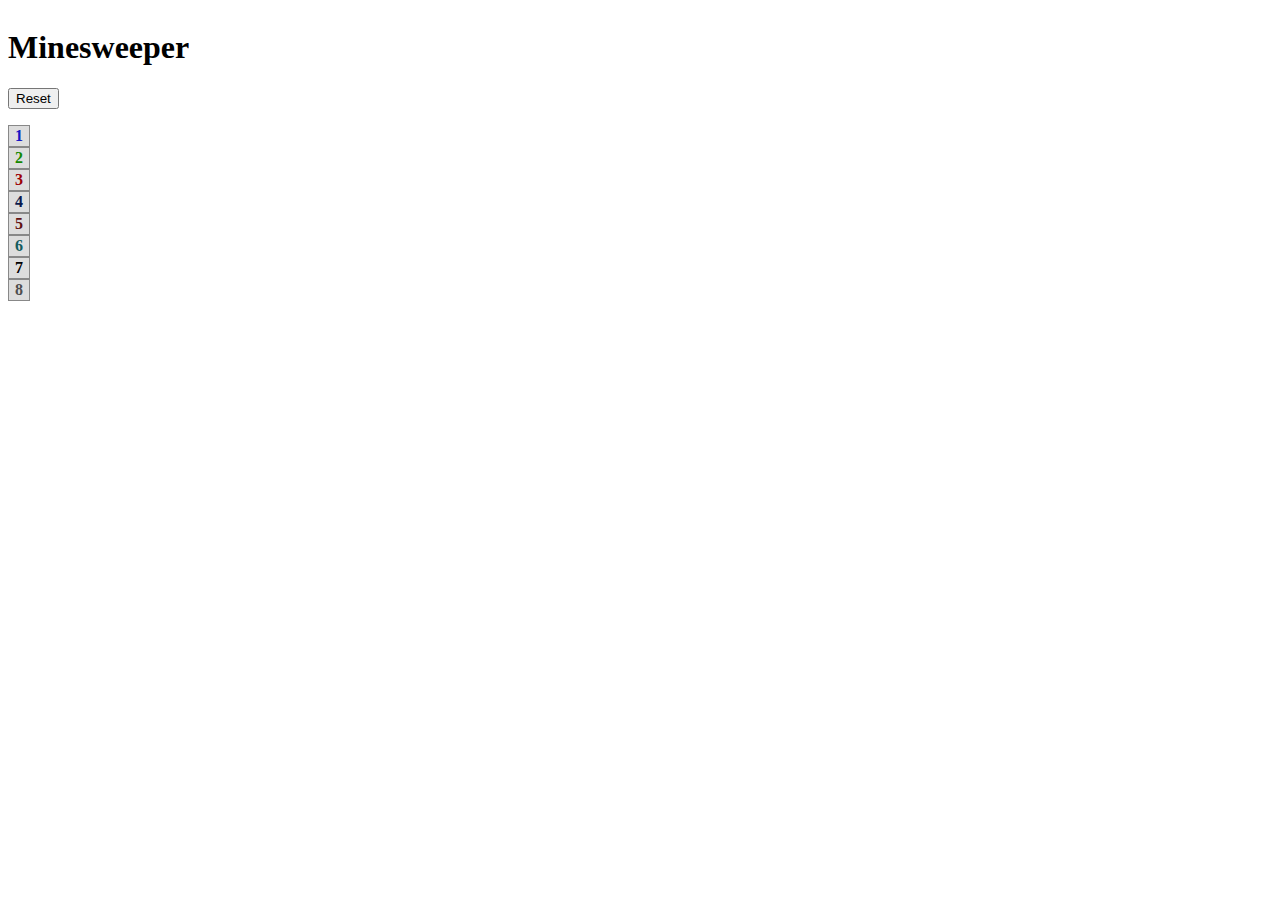
<file: index.html>
<!DOCTYPE html>
<html lang="en">
<head>
    <meta charset="UTF-8">
    <title>Minesweeper</title>

    <link rel="stylesheet" type="text/css" href="./icons/style.css">
    <link rel="stylesheet" type="text/css" href="./minesweeper.css">
</head>
<body oncontextmenu='return false;' >

<h1>Minesweeper</h1>

<div class="controls">
    <button id="reset">Reset</button>

    <span id="userMessage"></span>
</div>

<div id="grid">
    <span class="adj-1">1</span>
    <span class="adj-2">2</span>
    <span class="adj-3">3</span>
    <span class="adj-4">4</span>
    <span class="adj-5">5</span>
    <span class="adj-6">6</span>
    <span class="adj-7">7</span>
    <span class="adj-8">8</span>
</div>

<script src="./minesweeper.js" charset="UTF-8" ></script>

</body>
</html>
</file>
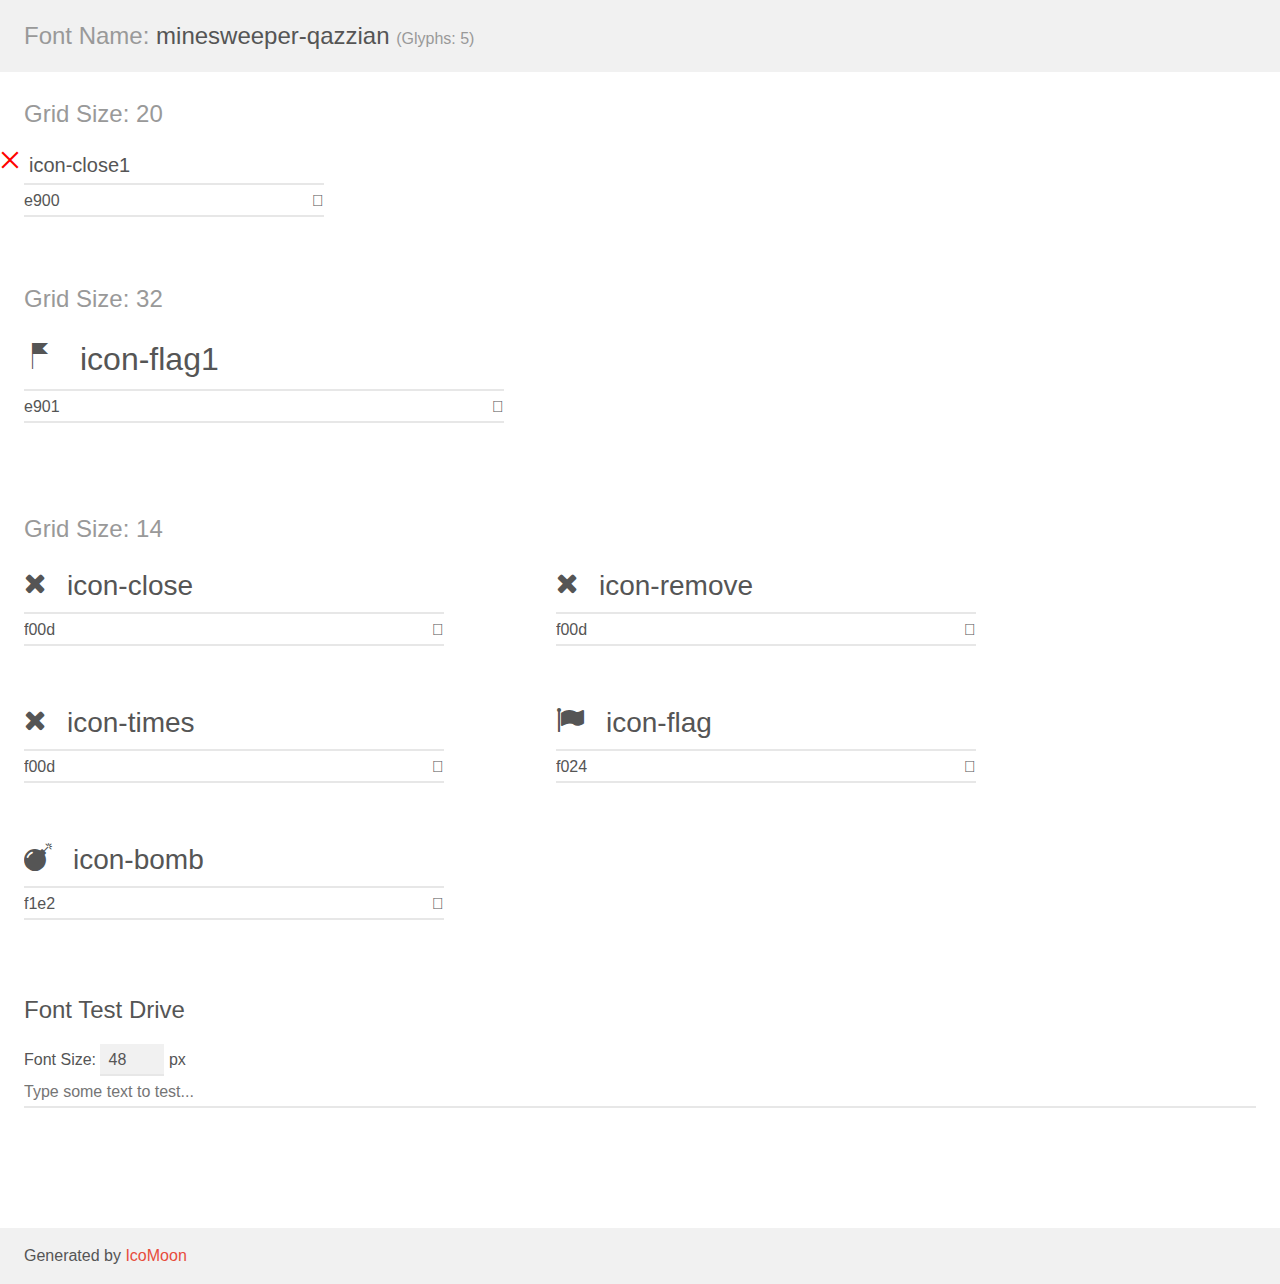
<file: icons/demo.html>
<!doctype html>
<html>
<head>
    <meta charset="utf-8">
    <title>IcoMoon Demo</title>
    <meta name="description" content="An Icon Font Generated By IcoMoon.io">
    <meta name="viewport" content="width=device-width, initial-scale=1">
    <link rel="stylesheet" href="demo-files/demo.css">
    <link rel="stylesheet" href="style.css"></head>
<body>
    <div class="bgc1 clearfix">
        <h1 class="mhmm mvm"><span class="fgc1">Font Name:</span> minesweeper-qazzian <small class="fgc1">(Glyphs:&nbsp;5)</small></h1>
    </div>
    <div class="clearfix mhl ptl">
        <h1 class="mvm mtn fgc1">Grid Size: 20</h1>
        <div class="glyph fs1">
            <div class="clearfix bshadow0 pbs">
                <span class="icon icon-close1">
                
                </span>
                <span class="mls"> icon-close1</span>
            </div>
            <fieldset class="fs0 size1of1 clearfix hidden-false">
                <input type="text" readonly value="e900" class="unit size1of2" />
                <input type="text" maxlength="1" readonly value="&#xe900;" class="unitRight size1of2 talign-right" />
            </fieldset>
            <div class="fs0 bshadow0 clearfix hidden-true">
                <span class="unit pvs fgc1">liga: </span>
                <input type="text" readonly value="" class="liga unitRight" />
            </div>
        </div>
    </div>
    <div class="clearfix mhl ptl">
        <h1 class="mvm mtn fgc1">Grid Size: 32</h1>
        <div class="glyph fs2">
            <div class="clearfix bshadow0 pbs">
                <span class="icon icon-flag1">
                
                </span>
                <span class="mls"> icon-flag1</span>
            </div>
            <fieldset class="fs0 size1of1 clearfix hidden-false">
                <input type="text" readonly value="e901" class="unit size1of2" />
                <input type="text" maxlength="1" readonly value="&#xe901;" class="unitRight size1of2 talign-right" />
            </fieldset>
            <div class="fs0 bshadow0 clearfix hidden-true">
                <span class="unit pvs fgc1">liga: </span>
                <input type="text" readonly value="" class="liga unitRight" />
            </div>
        </div>
    </div>
    <div class="clearfix mhl ptl">
        <h1 class="mvm mtn fgc1">Grid Size: 14</h1>
        <div class="glyph fs3">
            <div class="clearfix bshadow0 pbs">
                <span class="icon icon-close">
                
                </span>
                <span class="mls"> icon-close</span>
            </div>
            <fieldset class="fs0 size1of1 clearfix hidden-false">
                <input type="text" readonly value="f00d" class="unit size1of2" />
                <input type="text" maxlength="1" readonly value="&#xf00d;" class="unitRight size1of2 talign-right" />
            </fieldset>
            <div class="fs0 bshadow0 clearfix hidden-true">
                <span class="unit pvs fgc1">liga: </span>
                <input type="text" readonly value="" class="liga unitRight" />
            </div>
        </div>
        <div class="glyph fs3">
            <div class="clearfix bshadow0 pbs">
                <span class="icon icon-remove">
                
                </span>
                <span class="mls"> icon-remove</span>
            </div>
            <fieldset class="fs0 size1of1 clearfix hidden-false">
                <input type="text" readonly value="f00d" class="unit size1of2" />
                <input type="text" maxlength="1" readonly value="&#xf00d;" class="unitRight size1of2 talign-right" />
            </fieldset>
            <div class="fs0 bshadow0 clearfix hidden-true">
                <span class="unit pvs fgc1">liga: </span>
                <input type="text" readonly value="" class="liga unitRight" />
            </div>
        </div>
        <div class="glyph fs3">
            <div class="clearfix bshadow0 pbs">
                <span class="icon icon-times">
                
                </span>
                <span class="mls"> icon-times</span>
            </div>
            <fieldset class="fs0 size1of1 clearfix hidden-false">
                <input type="text" readonly value="f00d" class="unit size1of2" />
                <input type="text" maxlength="1" readonly value="&#xf00d;" class="unitRight size1of2 talign-right" />
            </fieldset>
            <div class="fs0 bshadow0 clearfix hidden-true">
                <span class="unit pvs fgc1">liga: </span>
                <input type="text" readonly value="" class="liga unitRight" />
            </div>
        </div>
        <div class="glyph fs3">
            <div class="clearfix bshadow0 pbs">
                <span class="icon icon-flag">
                
                </span>
                <span class="mls"> icon-flag</span>
            </div>
            <fieldset class="fs0 size1of1 clearfix hidden-false">
                <input type="text" readonly value="f024" class="unit size1of2" />
                <input type="text" maxlength="1" readonly value="&#xf024;" class="unitRight size1of2 talign-right" />
            </fieldset>
            <div class="fs0 bshadow0 clearfix hidden-true">
                <span class="unit pvs fgc1">liga: </span>
                <input type="text" readonly value="" class="liga unitRight" />
            </div>
        </div>
        <div class="glyph fs3">
            <div class="clearfix bshadow0 pbs">
                <span class="icon icon-bomb">
                
                </span>
                <span class="mls"> icon-bomb</span>
            </div>
            <fieldset class="fs0 size1of1 clearfix hidden-false">
                <input type="text" readonly value="f1e2" class="unit size1of2" />
                <input type="text" maxlength="1" readonly value="&#xf1e2;" class="unitRight size1of2 talign-right" />
            </fieldset>
            <div class="fs0 bshadow0 clearfix hidden-true">
                <span class="unit pvs fgc1">liga: </span>
                <input type="text" readonly value="" class="liga unitRight" />
            </div>
        </div>
    </div>

    <!--[if gt IE 8]><!-->
    <div class="mhl clearfix mbl">
        <h1>Font Test Drive</h1>
        <label>
            Font Size: <input id="fontSize" type="number" class="textbox0 mbm"
            min="8" value="48" />
            px
        </label>
        <input id="testText" type="text" class="phl size1of1 mvl"
        placeholder="Type some text to test..." value=""/>
        <div id="testDrive" class="icon">&nbsp;
        </div>
    </div>
    <!--<![endif]-->
    <div class="bgc1 clearfix">
        <p class="mhl">Generated by <a href="https://icomoon.io/app">IcoMoon</a></p>
    </div>

    <script src="demo-files/demo.js"></script>
</body>
</html>
</file>
<file: icons/style.css>
@font-face {
  font-family: 'minesweeper-qazzian';
  src:  url('fonts/minesweeper-qazzian.eot?4okvts');
  src:  url('fonts/minesweeper-qazzian.eot?4okvts#iefix') format('embedded-opentype'),
    url('fonts/minesweeper-qazzian.ttf?4okvts') format('truetype'),
    url('fonts/minesweeper-qazzian.woff?4okvts') format('woff'),
    url('fonts/minesweeper-qazzian.svg?4okvts#minesweeper-qazzian') format('svg');
  font-weight: normal;
  font-style: normal;
}

.icon {
  /* use !important to prevent issues with browser extensions that change fonts */
  font-family: 'minesweeper-qazzian' !important;
  speak: none;
  font-style: normal;
  font-weight: normal;
  font-variant: normal;
  text-transform: none;
  line-height: 1;

  /* Better Font Rendering =========== */
  -webkit-font-smoothing: antialiased;
  -moz-osx-font-smoothing: grayscale;
}

.icon-close1:after {
  content: "\e900";
  color: red;
  position: absolute;
  left: 0;
}
.icon-flag1:before {
  content: "\e901";
}
.icon-close:before {
  content: "\f00d";
}
.icon-remove:before {
  content: "\f00d";
}
.icon-times:before {
  content: "\f00d";
}
.icon-flag:before {
  content: "\f024";
}
.icon-bomb:before {
  content: "\f1e2";
}
</file>
<file: minesweeper.css>
body {
    display: flex;
    flex-direction: column;
    width: fit-content;
}

h1 {
    display: inline-block;
}

.controls {
    display: inline-flex;
    justify-content: space-between;
}

#grid {
    display: flex;
    flex-direction: column;
    margin-top: 1em;
}

.grid-row {
    display: flex;
}

#grid span {
    display: inline-block;
    position: relative;
    width: 20px;
    height: 20px;
    text-align: center;
    border: 1px solid #888888;
    background-color: #dddddd;
    line-height: 20px;
    font-weight: bold;
    cursor: pointer;
}

#grid span:active {
    background-color: #eeeeee;
}

#grid span.spot-clear {
    background-color: #fbfbfb;
}

.adj-1 {color: #1416c4;}
.adj-2 {color: #148800;}
.adj-3 {color: #9c0005;}
.adj-4 {color: #09194c;}
.adj-5 {color: #621011;}
.adj-6 {color: #125b5d;}
.adj-7 {color: #000000;}
.adj-8 {color: #4f4f4f;}

.hit {
    background-color: red;
}
</file>
<file: icons/demo-files/demo.css>
body {
  padding: 0;
  margin: 0;
  font-family: sans-serif;
  font-size: 1em;
  line-height: 1.5;
  color: #555;
  background: #fff;
}
h1 {
  font-size: 1.5em;
  font-weight: normal;
}
small {
  font-size: .66666667em;
}
a {
  color: #e74c3c;
  text-decoration: none;
}
a:hover, a:focus {
  box-shadow: 0 1px #e74c3c;
}
.bshadow0, input {
  box-shadow: inset 0 -2px #e7e7e7;
}
input:hover {
  box-shadow: inset 0 -2px #ccc;
}
input, fieldset {
  font-family: sans-serif;
  font-size: 1em;
  margin: 0;
  padding: 0;
  border: 0;
}
input {
  color: inherit;
  line-height: 1.5;
  height: 1.5em;
  padding: .25em 0;
}
input:focus {
  outline: none;
  box-shadow: inset 0 -2px #449fdb;
}
.glyph {
  font-size: 16px;
  width: 15em;
  padding-bottom: 1em;
  margin-right: 4em;
  margin-bottom: 1em;
  float: left;
  overflow: hidden;
}
.liga {
  width: 80%;
  width: calc(100% - 2.5em);
}
.talign-right {
  text-align: right;
}
.talign-center {
  text-align: center;
}
.bgc1 {
  background: #f1f1f1;
}
.fgc1 {
  color: #999;
}
.fgc0 {
  color: #000;
}
p {
  margin-top: 1em;
  margin-bottom: 1em;
}
.mvm {
  margin-top: .75em;
  margin-bottom: .75em;
}
.mtn {
  margin-top: 0;
}
.mtl, .mal {
  margin-top: 1.5em;
}
.mbl, .mal {
  margin-bottom: 1.5em;
}
.mal, .mhl {
  margin-left: 1.5em;
  margin-right: 1.5em;
}
.mhmm {
  margin-left: 1em;
  margin-right: 1em;
}
.mls {
  margin-left: .25em;
}
.ptl {
  padding-top: 1.5em;
}
.pbs, .pvs {
  padding-bottom: .25em;
}
.pvs, .pts {
  padding-top: .25em;
}
.unit {
  float: left;
}
.unitRight {
  float: right;
}
.size1of2 {
  width: 50%;
}
.size1of1 {
  width: 100%;
}
.clearfix:before, .clearfix:after {
  content: " ";
  display: table;
}
.clearfix:after {
  clear: both;
}
.hidden-true {
  display: none;
}
.textbox0 {
  width: 3em;
  background: #f1f1f1;
  padding: .25em .5em;
  line-height: 1.5;
  height: 1.5em;
}
#testDrive {
  display: block;
  padding-top: 24px;
  line-height: 1.5;
}
.fs0 {
  font-size: 16px;
}
.fs1 {
  font-size: 20px;
}
.fs2 {
  font-size: 32px;
}
.fs3 {
  font-size: 28px;
}
</file>
